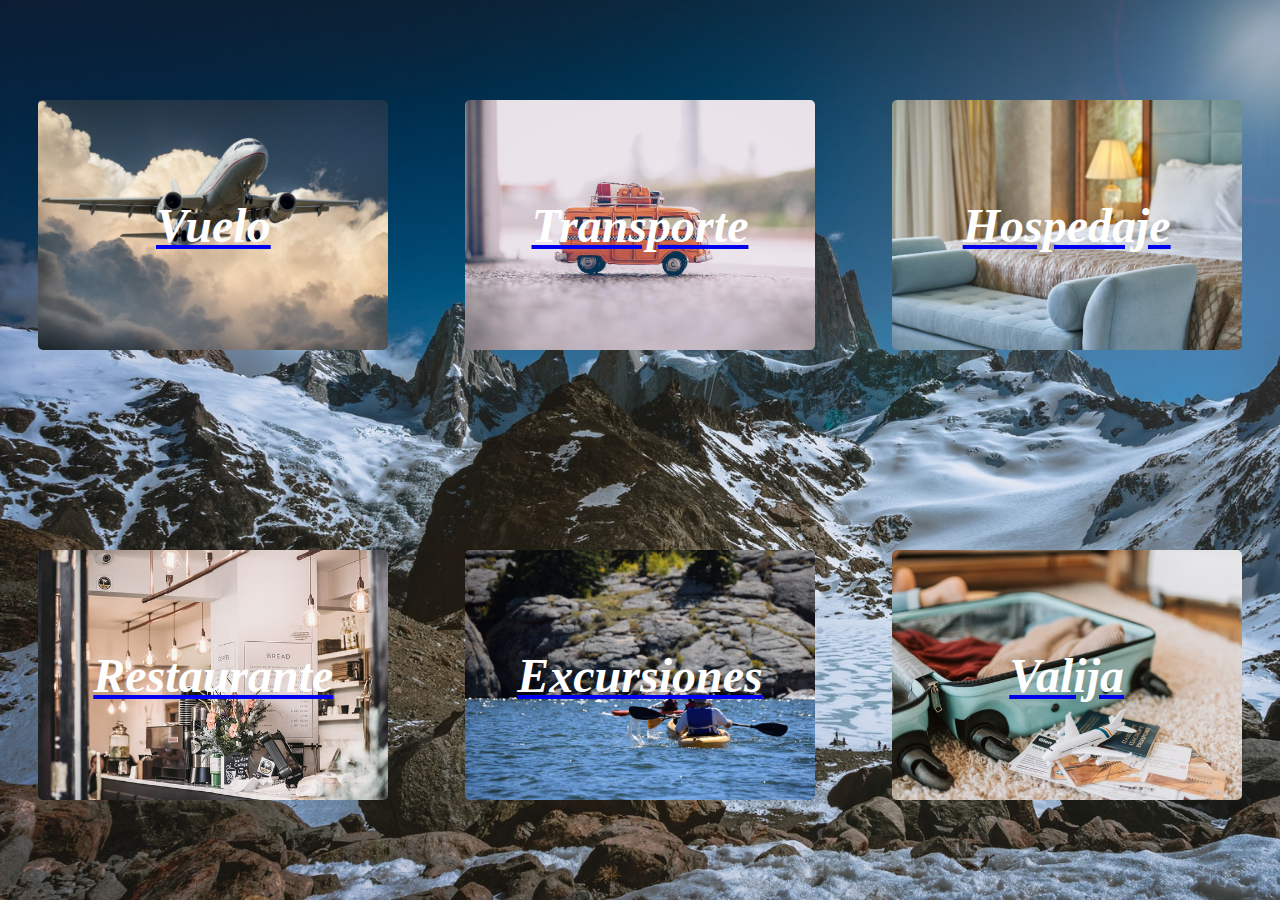
<file: index.html>
<!DOCTYPE html>
<html lang="en">
<head>
    <meta charset="UTF-8">
    <meta http-equiv="X-UA-Compatible" content="IE=edge">
    <meta name="viewport" content="width=device-width, initial-scale=1.0">
    <title>inicio</title>
    <link rel="stylesheet" href="./styles.css">
</head>
<body class="body">
    <section class="section">
       <a href="./vuelos/" class="a" ><article class="vuelo box">
            <h1 class="h1">Vuelo</h1>
        </article></a> 
        <a href="#" class="a" ><article class="transporte box">
            <h1 class="h1">Transporte</h1>
        </article></a> 
        <a href="./hospedaje/" class="a" ><article class="hotel box">
            <h1 class="h1">Hospedaje</h1>
        </article></a> 
        <a href="#" class="a"><article class="restaurante box">
            <h1 class="h1">Restaurante</h1>
        </article></a> 
        <a href="#" class="a" ><article class="excursiones box">
            <h1 class="h1">Excursiones</h1>
        </article></a> 
        <a href="#" class="a" ><article class="valija box">
            <h1 class="h1">Valija</h1>
        </article></a> 
    </section>                                                              
</body>
</html>
</file>
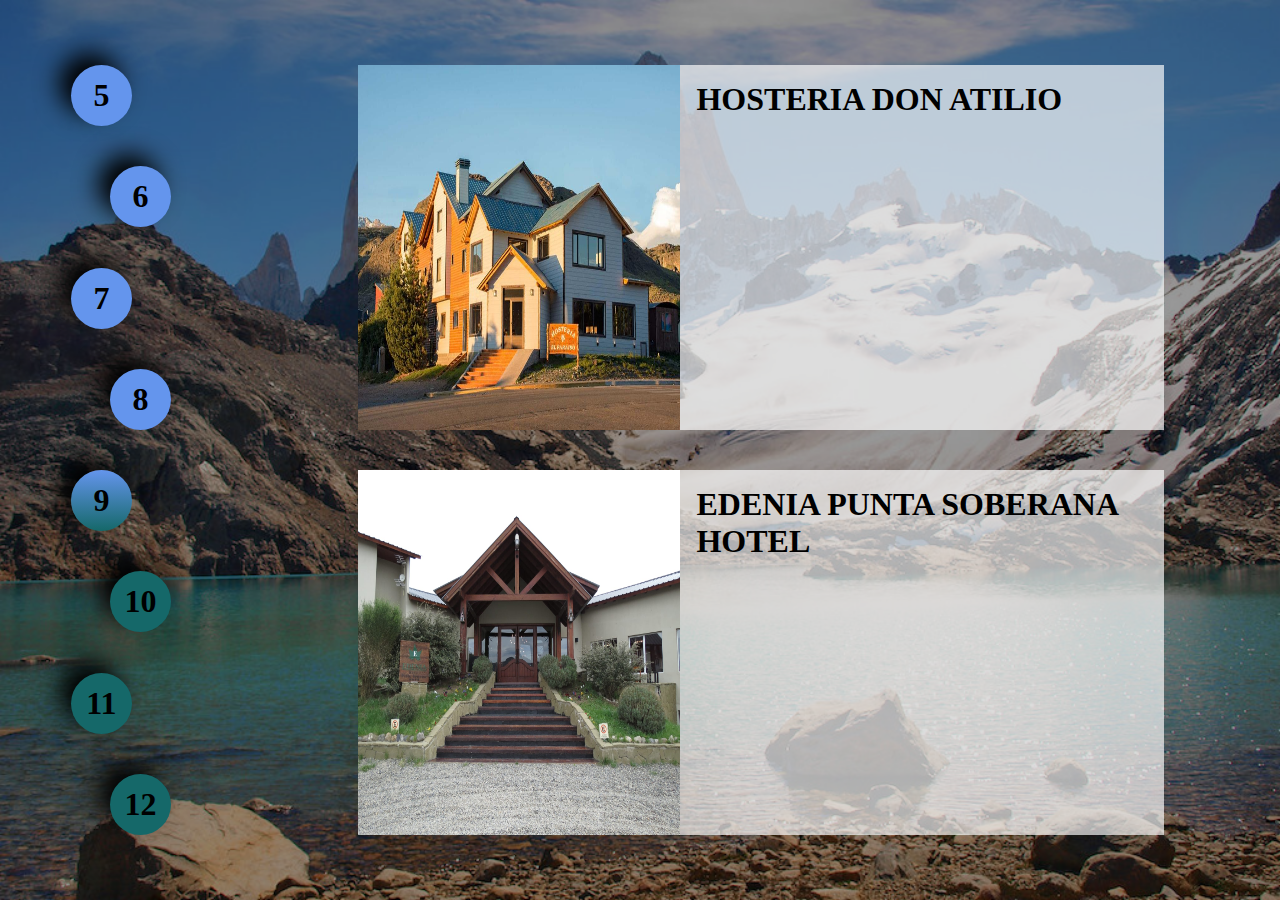
<file: hospedaje/index.html>
<!DOCTYPE html>
<html lang="en">
<head>
    <meta charset="UTF-8">
    <meta http-equiv="X-UA-Compatible" content="IE=edge">
    <meta name="viewport" content="width=device-width, initial-scale=1.0">
    <title>Hospedaje</title>
    <link rel="stylesheet" href="/hospedaje/styles.css">
</head>
<body class="body">
    <section class="fechas">
        <article class="dias diaschalten">
            <h1>5</h1>
        </article>
        <article class="dias circuloderecho diaschalten">
            <h1>6</h1>
        </article>
        <article class="dias diaschalten">
            <h1>7</h1>
        </article>
        <article class="dias circuloderecho diaschalten">
            <h1>8</h1>
        </article>
        <article class="dias diaschaltenycalafate">
            <h1>9</h1>
        </article>
        <article class="dias circuloderecho diascalafate">
            <h1>10</h1>
        </article>
        <article class="dias diascalafate">
            <h1>11</h1>
        </article>
        <article class="dias circuloderecho diascalafate">
            <h1>12</h1>
        </article>
    </section>
    <section class="hoteles">
        <article class="hoteldetalle">
            <img src="/imagenes/donatilio.jpg" alt="hoteldonatilio" class="fotoshoteles">
            <div class="descripcionhoteles">
                <h1>HOSTERIA DON ATILIO</h1>
            </div>
        </article>
        <article class="hoteldetalle">
            <img src="/imagenes/edenia.jpeg" alt="hoteledenia" class="fotoshoteles">
            <div class="descripcionhoteles">
                <h1>EDENIA PUNTA SOBERANA HOTEL</h1>
            </div>
        </article>
    </section>    
</body>
</html>
</file>
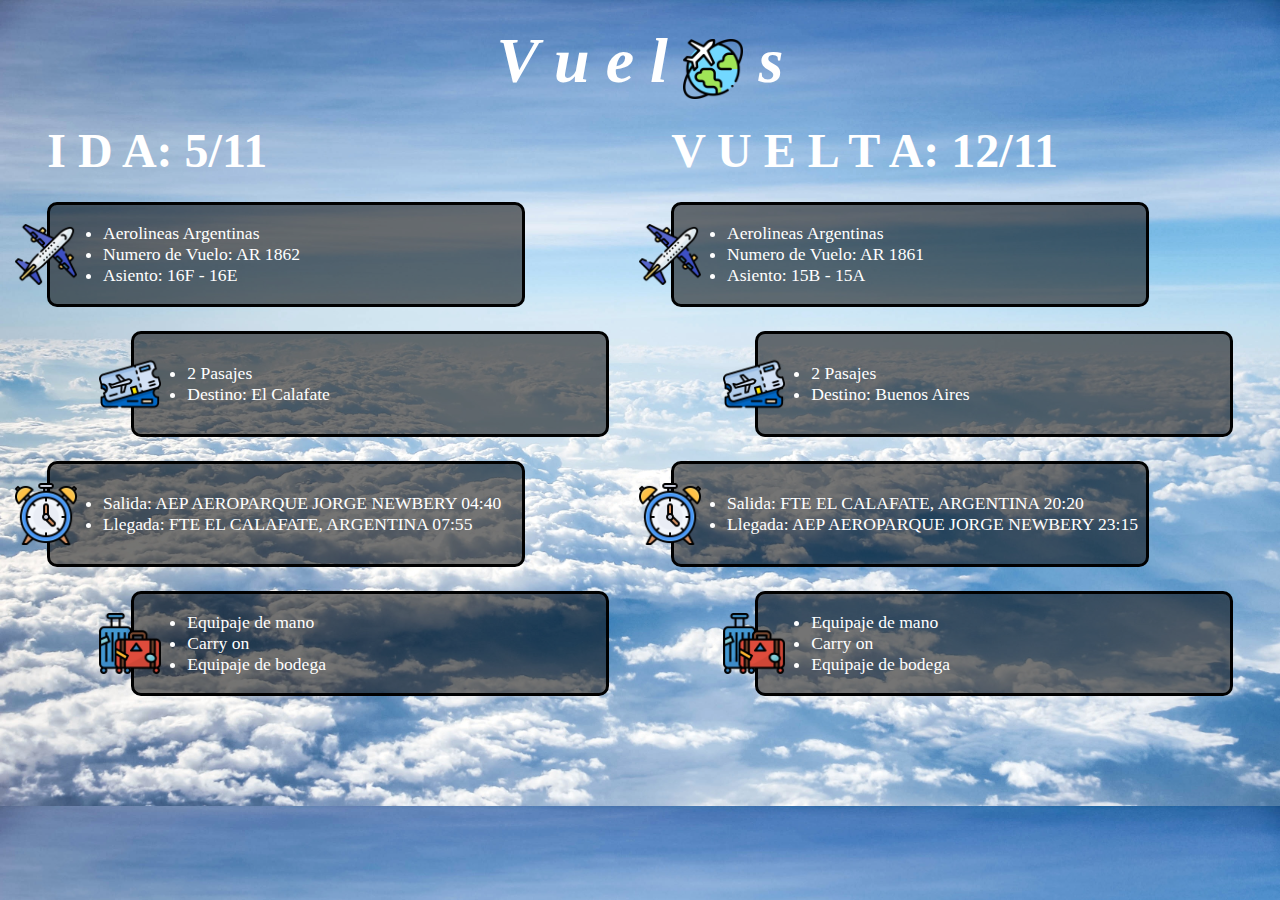
<file: vuelos/index.html>
<!DOCTYPE html>
<html lang="en">
<head>
    <meta charset="UTF-8">
    <meta http-equiv="X-UA-Compatible" content="IE=edge">
    <meta name="viewport" content="width=device-width, initial-scale=1.0">
    <title>vuelos</title>
    <link rel="stylesheet" href="/vuelos/styles.css">
</head>
<body class="body">
    <header class="header">
        <h1 class="h1titulo">V u e l <a href="#" class="linklogo" ></a>s</h1>
    </header>
    <main class="main">
        <section class="ida viaje">
            <h1 class="centro">I D A: 5/11</h1>
            <div class="caja derecha">
                <img src="/vuelos/imagenes/avion.png" alt="avion">
                <ul>
                    <li>Aerolineas Argentinas</li>
                    <li>Numero de Vuelo: AR 1862</li>
                    <li>Asiento: 16F - 16E</li>
                </ul>
            </div>
            <div class="caja izquierda">
                <img src="/vuelos/imagenes/billete-de-avion(1).png" alt="billete">
                <ul>
                    <li>2 Pasajes</li>
                    <li>Destino: El Calafate</li>
                </ul>
            </div>
            <div class="caja derecha">
                <img src="/vuelos/imagenes/reloj.png" alt="reloj">
                <ul class="listareloj">
                    <li>Salida: AEP AEROPARQUE JORGE NEWBERY 04:40</li>
                    <li>Llegada: FTE EL CALAFATE, ARGENTINA 07:55</li>
                </ul>
            </div>
            <div class="caja izquierda">
                <img src="/vuelos/imagenes/maleta.png" alt="maleta">
                <ul>
                    <li>Equipaje de mano</li>
                    <li>Carry on</li>
                    <li>Equipaje de bodega</li>
                </ul>
            </div>
        </section>
        <section class="vuelta viaje">
            <h1 class="centro">V U E L T A: 12/11</h1>
            <div class="caja derecha">
                <img src="/vuelos/imagenes/avion.png" alt="avion">
                <ul>
                    <li>Aerolineas Argentinas</li>
                    <li>Numero de Vuelo: AR 1861</li>
                    <li>Asiento: 15B - 15A</li>
                </ul>
            </div>
            <div class="caja izquierda">
                <img src="/vuelos/imagenes/billete-de-avion(1).png" alt="billete">
                <ul>
                    <li>2 Pasajes</li>
                    <li>Destino: Buenos Aires</li>
                </ul>
            </div>
            <div class="caja derecha">
                <img src="/vuelos/imagenes/reloj.png" alt="reloj">
                <ul class="listareloj">
                    <li>Salida: FTE EL CALAFATE, ARGENTINA 20:20</li>
                    <li>Llegada: AEP AEROPARQUE JORGE NEWBERY 23:15</li>
                </ul>
            </div>
            <div class="caja izquierda">
                <img src="/vuelos/imagenes/maleta.png" alt="maleta">
                <ul>
                    <li>Equipaje de mano</li>
                    <li>Carry on</li>
                    <li>Equipaje de bodega</li>
                </ul>
            </div>
        </section>
    </main>
</body>
</html>
</file>
<file: styles.css>
*{
    box-sizing: border-box;
    padding: 0;
    margin: 0;
}
.body{
    background-image:url(./imagenes/chalten\ \(BODY\).jpg);
    background-size: cover;
     /* filter: blur(5px);  */
    
}
.section{
    display: flex;
    justify-content: space-around;
    align-items: center;
    flex-wrap: wrap;
    height: 100vh;
    width: 100vw;
}
.h1{
    color:white;
    font-size: 3em;
    font-style:italic;
}
.box{
    width: 350px;
    height: 250px;
    background-size:cover;
    border-radius: 5px;
    box-shadow: 10px;
    display: flex;
    justify-content: center;
    align-items: center;
}
.vuelo{ 
    background-image: url(./imagenes/avion.jpg);
}
.transporte{
    background-image: url(./imagenes/transporte.jpg);
}
.hotel{
    background-image: url(./imagenes/hotelceleste.jpg);
}
.restaurante{
    background-image: url(./imagenes/restaurante.jpg);
}
.excursiones{
    background-image: url(./imagenes/excursion.jpg);
}
.valija{
    background-image: url(./imagenes/valija.jpg);
}
</file>
<file: hospedaje/styles.css>
*{
    box-sizing: border-box;
    margin: 0;
    padding: 0;
}
.body{
    background-image:url("/imagenes/edithosp.png");
    background-size: cover;
    display: flex;
    flex-direction: row;
    justify-content: space-around;
    align-items: center;
    height: 100vh;
}
.fechas{
    /* background-color:rgba(255, 255, 255, 0.498); */
    width: 20%;
    height: 90%;
    max-width: 100px;
    display: flex;
    flex-direction: column;
    justify-content: space-around;
   
}
.hoteles{
    /* background-color: red; */
    display: flex;
    flex-direction: column;
    justify-content: space-around;
    align-items: center;
    width: 70%;
    height: 90%;
}

.hoteldetalle{
    background-color:rgba(255, 255, 255, 0.67);
    width: 90%;
    height: 45%;
    display: flex;
}

.dias{
    width: 3.8em;
    height: 3.8em;
    border-radius: 100%;
    box-shadow:-12px -12px 24px black;
    display: flex; 
    justify-content: center;
    align-items: center;
}

.circuloderecho{
    align-self: flex-end;
}
.diaschalten{
    background-color: rgba(100,149,237,1);
}
.diaschaltenycalafate{
    background: linear-gradient(0deg, rgba(21,104,105,1) 0%, rgba(100,149,237,1) 100%);

}
.diascalafate{
    background-color:  rgba(21,104,105,1);

}
.fotoshoteles{
    width: 40%;
    height:100%;
}

.descripcionhoteles{
    /* background-color:cornflowerblue; */
    width: 60%;
    height: 100%;
    padding:2%;
}


@media (max-width:400px){
    .circuloizquierdo{
        width: 2.6em;
        height: 2.6em;
        align-self: center;
    }
    .circuloderecho{
        width: 2.6em;
        height: 2.6em;
        align-self: center;
    }

}
</file>
<file: vuelos/styles.css>
*{
    box-sizing: border-box;
    margin: 0;
    padding: 0;
}
.body{
    background-image:url(/vuelos/imagenes/nubesuno.jpg);
    background-size: cover;
    padding: 1em;
}
.header{
    display: flex;
    justify-content:center;
    align-content: center;
    padding:0.5em;
}
.h1titulo{
    color: white;
    font-size: 4em;
    font-style: italic;
    display: flex;
    justify-content:center;
    align-content: center;
}
.linklogo{
    background-image:url(/vuelos/imagenes/viajar.png);
    background-size: cover;
    text-decoration: none;
    color: white;
    font-weight:1000;
    width: 60px;
    height: 60px;
    font-size: 1.2em;
    font-style:italic; 
    display: flex;
    justify-content: center;
    align-items: center;
    align-self: flex-end;
    margin: 0.2em;
}
.main{
    width: 100%;
    display: flex;
    justify-content: space-around;
    align-items: center;
}
.viaje{
    width: 45%;
    min-height: 33em;
    display: flex;
    flex-direction: column;
    gap: 1.5em;
}
.caja{ 
    background-color: rgba(0, 0, 0, 0.545); 
    width:85%;
    min-height:6em;
    border-radius: 10px;
    border: 3px solid black;
    display: flex;
    align-items: center;
    color: white;
    font-size: 1.1em;
}
.centro{
    color: white;
    font-size: 3em;
}
.izquierda{
    align-self: flex-end;
}
.caja>img{
    width:3.5em;
    margin-left:-2em;
    margin-right:1.5em; 
}
.listareloj{
   
}
</file>
